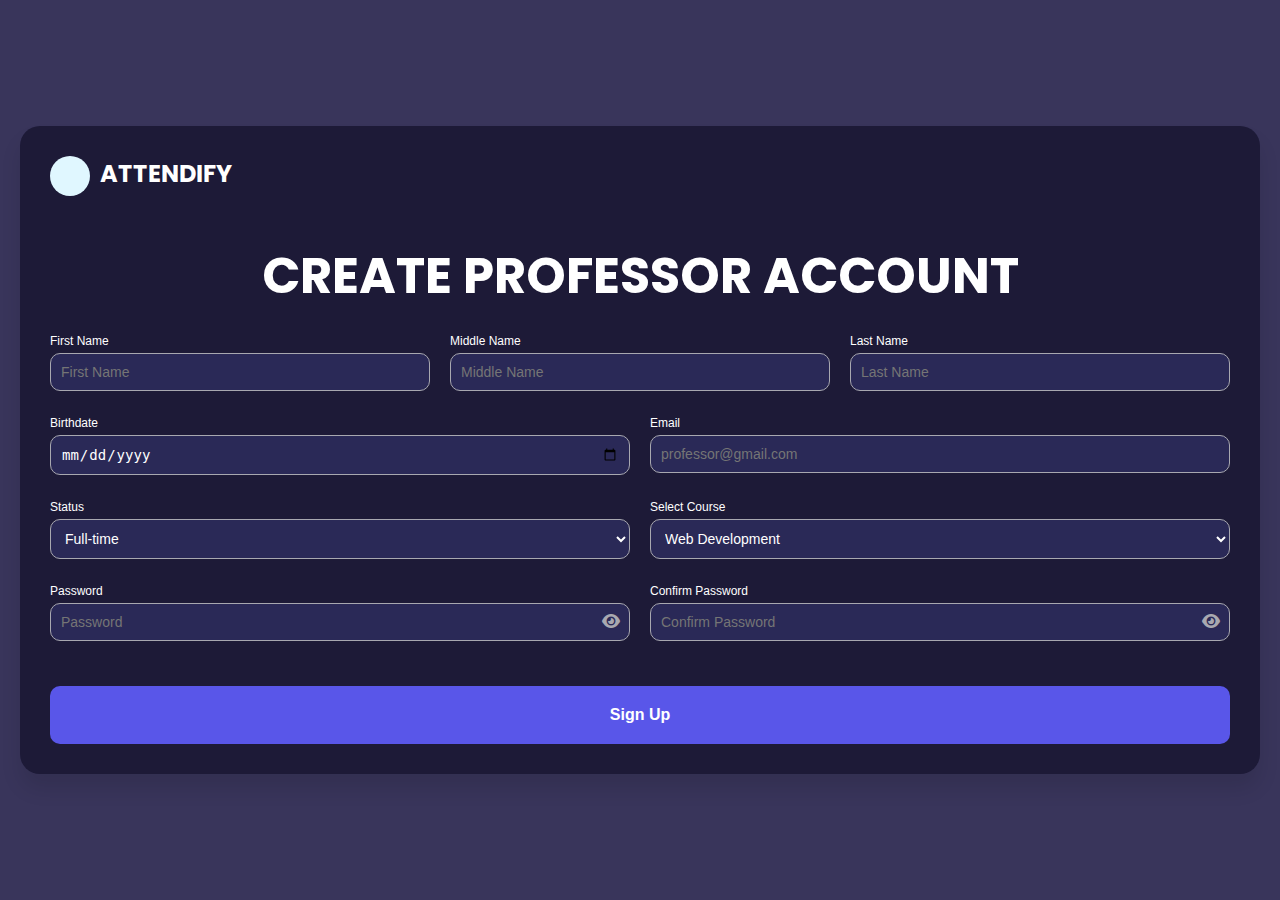
<file: works/create_account.html>
<!DOCTYPE html>
<html lang="en">
  <head>
    <meta charset="UTF-8" />
    <meta name="viewport" content="width=device-width, initial-scale=1.0" />
    <link rel="stylesheet" href="../styles/create_account_styles.css" />
    <link
      rel="stylesheet"
      href="https://cdnjs.cloudflare.com/ajax/libs/font-awesome/6.0.0-beta3/css/all.min.css"
    />
    <link
      href="https://fonts.googleapis.com/css2?family=Poppins:wght@400;600&display=swap"
      rel="stylesheet"
    />
    <title>Create Professor Account</title>
  </head>
  <body>
    <div class="login-container">
      <div class="login-box">
        <div class="logo">
          <div class="logo-icon"></div>
          <div class="logo-text">ATTENDIFY</div>
        </div>
        <h2>CREATE PROFESSOR ACCOUNT</h2>
        <form>
          <div class="form-row">
            <div class="input-group">
              <label for="first_name">First Name</label>
              <input
                type="text"
                id="first_name"
                name="first_name"
                placeholder="First Name"
              />
            </div>
            <div class="input-group">
              <label for="middle_name">Middle Name</label>
              <input
                type="text"
                id="middle_name"
                name="middle_name"
                placeholder="Middle Name"
              />
            </div>
            <div class="input-group">
              <label for="last_name">Last Name</label>
              <input
                type="text"
                id="last_name"
                name="last_name"
                placeholder="Last Name"
              />
            </div>
          </div>
          <div class="form-row">
            <div class="input-group">
              <label for="birthdate">Birthdate</label>
              <input type="date" id="birthdate" name="birthdate" />
            </div>
            <div class="input-group">
              <label for="email">Email</label>
              <input
                type="email"
                id="email"
                name="email"
                placeholder="professor@gmail.com"
              />
            </div>
          </div>
          <div class="form-row">
            <div class="input-group">
              <label for="status">Status</label>
              <select id="status" name="status">
                <option value="full-time">Full-time</option>
                <option value="part-time">Part-time</option>
              </select>
            </div>
            <div class="input-group">
              <label for="course">Select Course</label>
              <select id="course" name="course">
                <option value="web-development">Web Development</option>
                <option value="data-science">Data Science</option>
              </select>
            </div>
          </div>
          <div class="form-row">
            <div class="input-group">
              <label for="password">Password</label>
              <div class="password-container">
                <input
                  type="password"
                  id="password"
                  name="password"
                  placeholder="Password"
                />
                <span
                  class="show-password"
                  onclick="togglePasswordVisibility('password')"
                >
                  <i class="fas fa-eye" id="eye-icon-password"></i>
                </span>
              </div>
            </div>
            <div class="input-group">
              <label for="confirm_password">Confirm Password</label>
              <div class="password-container">
                <input
                  type="password"
                  id="confirm_password"
                  name="confirm_password"
                  placeholder="Confirm Password"
                />
                <span
                  class="show-password"
                  onclick="togglePasswordVisibility('confirm_password')"
                >
                  <i class="fas fa-eye" id="eye-icon-confirm_password"></i>
                </span>
              </div>
            </div>
          </div>
          <button type="submit" class="sign-in-button">Sign Up</button>
        </form>
      </div>
    </div>
    <script src="../js/create_account_script.js"></script>
  </body>
</html>
</file>
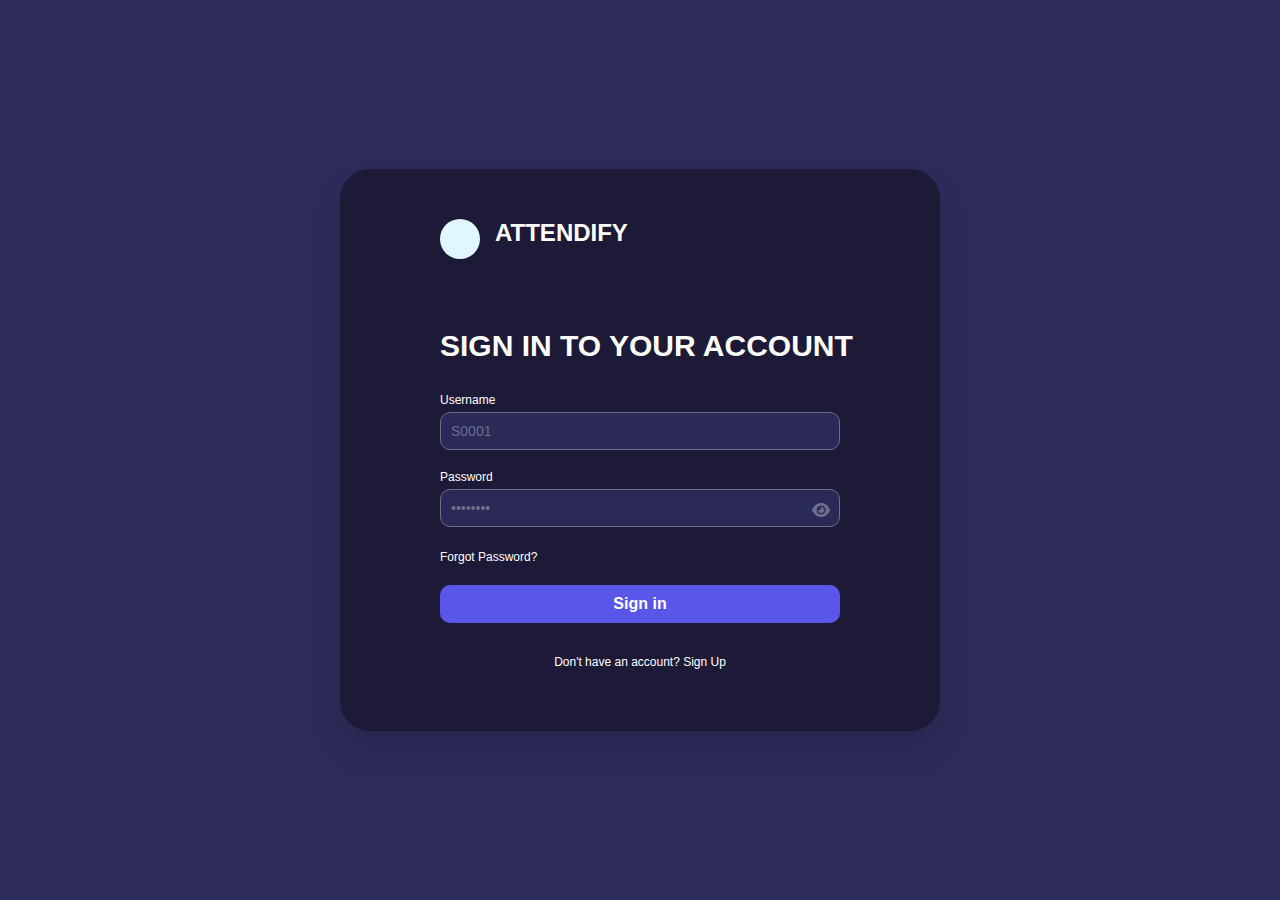
<file: works/log_in_form.html>
<!DOCTYPE html>
<html lang="en">
  <head>
    <meta charset="UTF-8" />
    <meta name="viewport" content="width=device-width, initial-scale=1.0" />
    <title>Sign In</title>
    <link rel="stylesheet" href="../styles/log_in_styles.css" />
    <link
      rel="stylesheet"
      href="https://cdnjs.cloudflare.com/ajax/libs/font-awesome/6.0.0-beta3/css/all.min.css"
    />
  </head>
  <body>
    <div class="login-container">
      <div class="login-box">
        <div class="logo">
          <div class="logo-icon"></div>
          <span class="logo-text">ATTENDIFY</span>
        </div>
        <h2>SIGN IN TO YOUR ACCOUNT</h2>
        <form id="loginForm" action="../php/login.php" method="POST">
          <div class="input-group">
            <label for="username">Username</label>
            <input
              type="text"
              id="username"
              name="student_number"
              placeholder="S0001"
              required
            />
          </div>
          <div class="input-group">
            <label for="password">Password</label>
            <input
              type="password"
              id="password"
              name="password"
              placeholder="••••••••"
              required
            />
            <i class="fas fa-eye show-password" id="togglePassword"></i>
          </div>
          <div class="forgot-password">
            <a href="#">Forgot Password?</a>
          </div>
          <button type="submit" class="sign-in-button">Sign in</button>
          <div class="signup">
            <p>Don't have an account? <a href="#">Sign Up</a></p>
          </div>
        </form>
      </div>
    </div>
    <script src="../js/log_in_form_script.js"></script>
  </body>
</html>
</file>
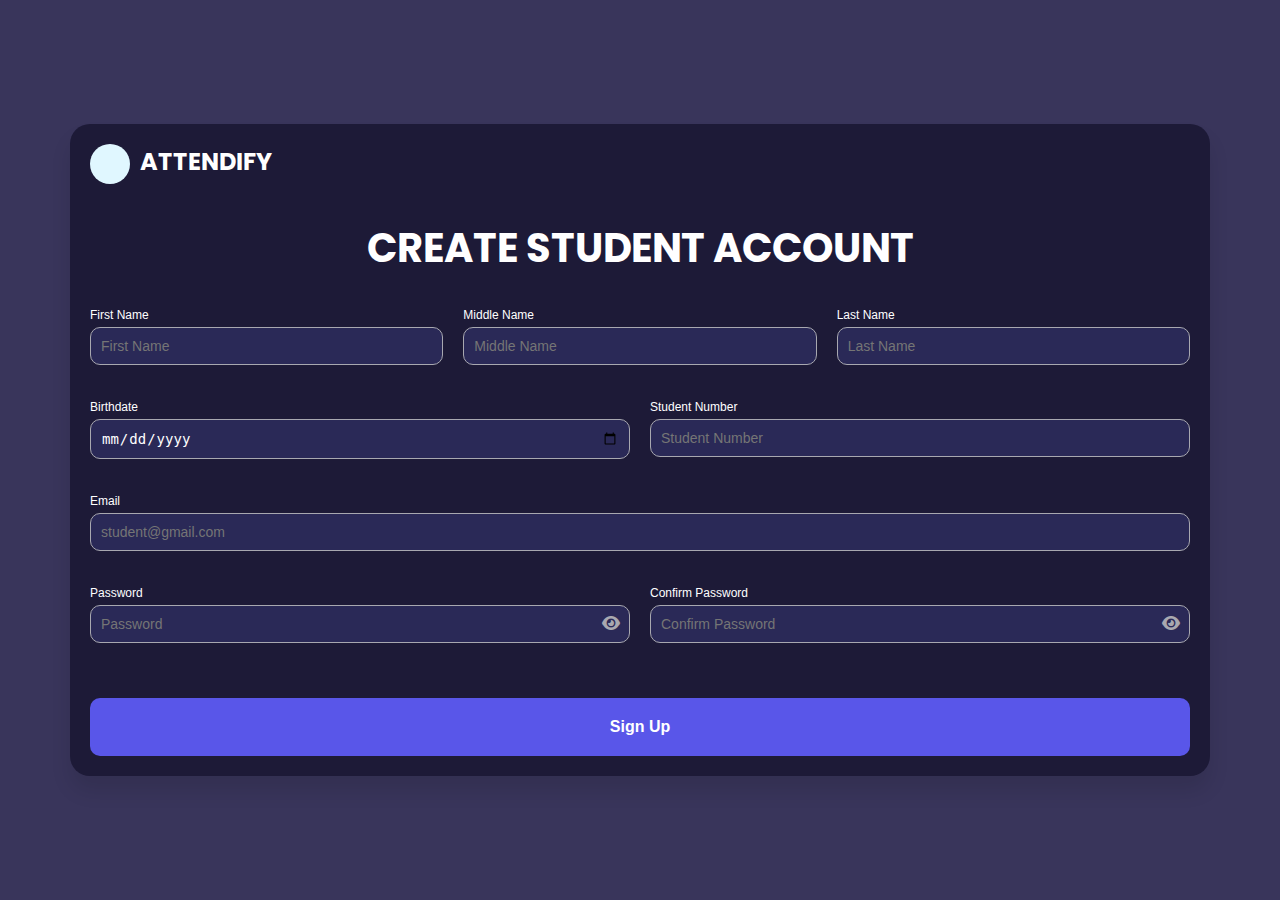
<file: works/sign_up_form.html>
<!DOCTYPE html>
<html lang="en">
  <head>
    <meta charset="UTF-8" />
    <meta name="viewport" content="width=device-width, initial-scale=1.0" />
    <link rel="stylesheet" href="../styles/sign_up_form_styles.css" />
    <link
      rel="stylesheet"
      href="https://cdnjs.cloudflare.com/ajax/libs/font-awesome/6.0.0-beta3/css/all.min.css"
    />
    <link
      href="https://fonts.googleapis.com/css2?family=Poppins:wght@400;600&display=swap"
      rel="stylesheet"
    />
    <title>Create Student Account</title>
  </head>
  <body>
    <div class="login-container">
      <div class="login-box">
        <div class="logo">
          <div class="logo-icon"></div>
          <div class="logo-text">ATTENDIFY</div>
        </div>
        <h2>CREATE STUDENT ACCOUNT</h2>
        <form>
          <div class="form-row">
            <div class="input-group">
              <label for="first-name">First Name</label>
              <input
                type="text"
                id="first-name"
                name="first-name"
                placeholder="First Name"
              />
            </div>
            <div class="input-group">
              <label for="middle-name">Middle Name</label>
              <input
                type="text"
                id="middle-name"
                name="middle-name"
                placeholder="Middle Name"
              />
            </div>
            <div class="input-group">
              <label for="last-name">Last Name</label>
              <input
                type="text"
                id="last-name"
                name="last-name"
                placeholder="Last Name"
              />
            </div>
          </div>
          <div class="form-row">
            <div class="input-group">
              <label for="birthdate">Birthdate</label>
              <input type="date" id="birthdate" name="birthdate" />
            </div>
            <div class="input-group">
              <label for="student-number">Student Number</label>
              <input
                type="text"
                id="student-number"
                name="student-number"
                placeholder="Student Number"
              />
            </div>
          </div>
          <div class="form-row">
            <div class="input-group">
              <label for="email">Email</label>
              <input
                type="email"
                id="email"
                name="email"
                placeholder="student@gmail.com"
              />
            </div>
          </div>
          <div class="form-row">
            <div class="input-group">
              <label for="password">Password</label>
              <div class="password-container">
                <input
                  type="password"
                  id="password"
                  name="password"
                  placeholder="Password"
                />
                <span
                  class="show-password"
                  onclick="togglePasswordVisibility('password')"
                >
                  <i class="fas fa-eye" id="eye-icon-password"></i>
                </span>
              </div>
            </div>
            <div class="input-group">
              <label for="confirm-password">Confirm Password</label>
              <div class="password-container">
                <input
                  type="password"
                  id="confirm-password"
                  name="confirm-password"
                  placeholder="Confirm Password"
                />
                <span
                  class="show-password"
                  onclick="togglePasswordVisibility('confirm-password')"
                >
                  <i class="fas fa-eye" id="eye-icon-confirm-password"></i>
                </span>
              </div>
            </div>
          </div>
          <button type="submit" class="sign-in-button">Sign Up</button>
        </form>
      </div>
    </div>
    <script src="../js/sign_up_form_script.js"></script>
  </body>
</html>
</file>
<file: styles/create_account_styles.css>
body {
  margin: 0;
  padding: 0;
  display: flex;
  justify-content: center;
  align-items: center;
  height: 100vh;
  background-color: #39355B;
  font-family: Arial, sans-serif;
  overflow: hidden;
}

.login-container {
  display: flex;
  justify-content: center;
  align-items: center;
  width: 100%;
  height: 100%;
  padding: 20px;
  box-sizing: border-box;
}

.login-box {
  background-color: #1D1A37;
  border-radius: 20px;
  padding: 30px;
  box-shadow: 0px 15px 20px rgba(0, 0, 0, 0.1);
  width: 100%;
  max-width: 1200px;
}

.logo {
  display: flex;
  align-items: left;
  justify-content: left;
  margin-bottom: 20px;
}

.logo-icon {
  width: 40px;
  height: 40px;
  background-color: #E0F7FF;
  border-radius: 50%;
  margin-right: 10px;
}

.logo-text {
  color: white;
  font-size: 24px;
  font-weight: bold;
  font-family: 'Poppins', sans-serif;
}

h2 {
  color: white;
  font-size: 50px;
  margin-bottom: 20px;
  text-align: center;
  font-family: 'Poppins', sans-serif;
}

.form-row {
  display: flex;
  flex-wrap: wrap;
  gap: 20px;
  margin-bottom: 10px;
}

.input-group {
  flex: 1;
  min-width: 200px;
  margin-bottom: 15px;
  position: relative;
}

.input-group label {
  color: white;
  font-size: 12px;
  margin-bottom: 5px;
  display: block;
}

.input-group input,
.input-group select {
  width: 100%;
  padding: 10px;
  border-radius: 10px;
  border: 1px solid #A8A8B0;
  background-color: #2A2957;
  color: white;
  font-size: 14px;
  box-sizing: border-box;
}

.password-container {
  position: relative;
}

.show-password {
  position: absolute;
  right: 10px;
  top: 50%;
  transform: translateY(-50%);
  cursor: pointer;
  color: #A8A8B0;
  font-size: 16px;
}

.show-password i {
  transition: color 0.3s ease;
}

.sign-in-button {
  width: 100%;
  padding: 20px;
  border: none;
  border-radius: 10px;
  background-color: #5956E9;
  color: white;
  font-size: 16px;
  font-weight: bold;
  cursor: pointer;
  margin-top: 20px;
}

.sign-in-button:hover {
  background-color: #7A78FA;
}


.validation-message {
  color: red;
  font-size: 12px;
  margin-top: 5px;
}
</file>
<file: styles/log_in_styles.css>
body {
  margin: 0;
  padding: 0;
  display: flex;
  justify-content: center;
  align-items: center;
  height: 100vh;
  background-color: #2D2B5A;
  font-family: Arial, sans-serif;
}

.login-container {
  display: flex;
  justify-content: center;
  align-items: center;
  width: 100%;
  height: 100%;
}

.login-box {
  background-color: #1D1A37;
  border-radius: 30px;
  padding: 50px 100px;
  text-align: center;
  box-shadow: 0px 20px 30px rgba(0, 0, 0, 0.1);
  position: relative;
  margin: 0 auto;
  max-width: 400px;
  width: 100%;
}

.logo {
  display: flex;
  align-items: left;
  justify-content: left;
  margin-bottom: 70px;
}

.logo-icon {
  width: 40px;
  height: 40px;
  background-color: #E0F7FF;
  border-radius: 50%;
  margin-right: 15px;
}

.logo-text {
  color: white;
  font-size: 24px;
  font-weight: bold;
}

h2 {
  color: white;
  font-size: 30px;
  margin-bottom: 30px;
  white-space: nowrap;
}

.input-group {
  margin-bottom: 20px;
  text-align: left;
  position: relative;
}

.input-group label {
  color: white;
  font-size: 12px;
  margin-bottom: 5px;
  display: block;
}

.input-group input {
  width: 100%;
  padding: 10px;
  padding-right: 40px;
  border-radius: 10px;
  border: 1px solid #6D6D8E;
  background-color: #2A2957;
  color: white;
  font-size: 14px;
  box-sizing: border-box;
}

.input-group input::placeholder {
  color: #6D6D8E;
}


.input-group input:focus {
  border-color: #E0F7FF;
  outline: none;
}

.show-password {
  position: absolute;
  right: 10px;
  top: 70%;
  transform: translateY(-50%);
  cursor: pointer;
  color: #6D6D8E;
  font-size: 16px;
  pointer-events: all;
}

.forgot-password {
  text-align: left;
  margin-bottom: 20px;
}

.forgot-password a {
  color: #ffffff;
  font-size: 12px;
  text-decoration: none;
}

.forgot-password a:hover {
  text-decoration: underline;
}

.sign-in-button {
  width: 100%;
  padding: 10px;
  border: none;
  border-radius: 10px;
  background-color: #5956E9;
  color: white;
  font-size: 16px;
  font-weight: bold;
  cursor: pointer;
  margin-bottom: 20px;
  pointer-events: auto;
  outline: none;
}

.sign-in-button:hover {
  background-color: #ffffff;
  color: #5956E9;
}

.signup {
  color: white;
  font-size: 12px;
}

.signup a {
  color: hsl(0, 0%, 100%);
  text-decoration: none;
}

.signup a:hover {
  text-decoration: underline;
}
</file>
<file: styles/sign_up_form_styles.css>
body {
  margin: 0;
  padding: 0;
  display: flex;
  justify-content: center;
  align-items: center;
  height: 100vh;
  background-color: #39355B;
  font-family: Arial, sans-serif;
  overflow: hidden;
}

.login-container {
  display: flex;
  justify-content: center;
  align-items: center;
  width: 100%;
  height: 100%;
  padding: 20px;
  box-sizing: border-box;
}

.login-box {
  background-color: #1D1A37;
  border-radius: 20px;
  padding: 20px;
  box-shadow: 0px 15px 20px rgba(0, 0, 0, 0.1);
  width: 100%;
  max-width: 1100px;
}

.logo {
  display: flex;
  align-items: left;
  justify-content: left;
  margin-bottom: 20px;
}

.logo-icon {
  width: 40px;
  height: 40px;
  background-color: #E0F7FF;
  border-radius: 50%;
  margin-right: 10px;
}

.logo-text {
  color: white;
  font-size: 24px;
  font-weight: bold;
  font-family: 'Poppins', sans-serif;
}

h2 {
  color: white;
  font-size: 40px;
  margin-bottom: 30px;
  text-align: center;
  font-family: 'Poppins', sans-serif;
}

.form-row {
  display: flex;
  flex-wrap: wrap;
  gap: 20px;
  margin-bottom: 20px;
}

.input-group {
  flex: 1;
  min-width: 200px;
  margin-bottom: 15px;
  position: relative;
}

.input-group label {
  color: white;
  font-size: 12px;
  margin-bottom: 5px;
  display: block;
}

.input-group input,
.input-group select {
  width: 100%;
  padding: 10px;
  border-radius: 10px;
  border: 1px solid #A8A8B0;
  background-color: #2A2957;
  color: white;
  font-size: 14px;
  box-sizing: border-box;
}

.password-container {
  position: relative;
}

.show-password {
  position: absolute;
  right: 10px;
  top: 50%;
  transform: translateY(-50%);
  cursor: pointer;
  color: #A8A8B0;
  font-size: 16px;
}

.show-password i {
  transition: color 0.3s ease;
}

.sign-in-button {
  width: 100%;
  padding: 20px;
  border: none;
  border-radius: 10px;
  background-color: #5956E9;
  color: white;
  font-size: 16px;
  font-weight: bold;
  cursor: pointer;
  margin-top: 20px;
}

.sign-in-button:hover {
  background-color: #7A78FA;
}

.validation-message {
  color: red;
  font-size: 12px;
  margin-top: 5px;
}
</file>
